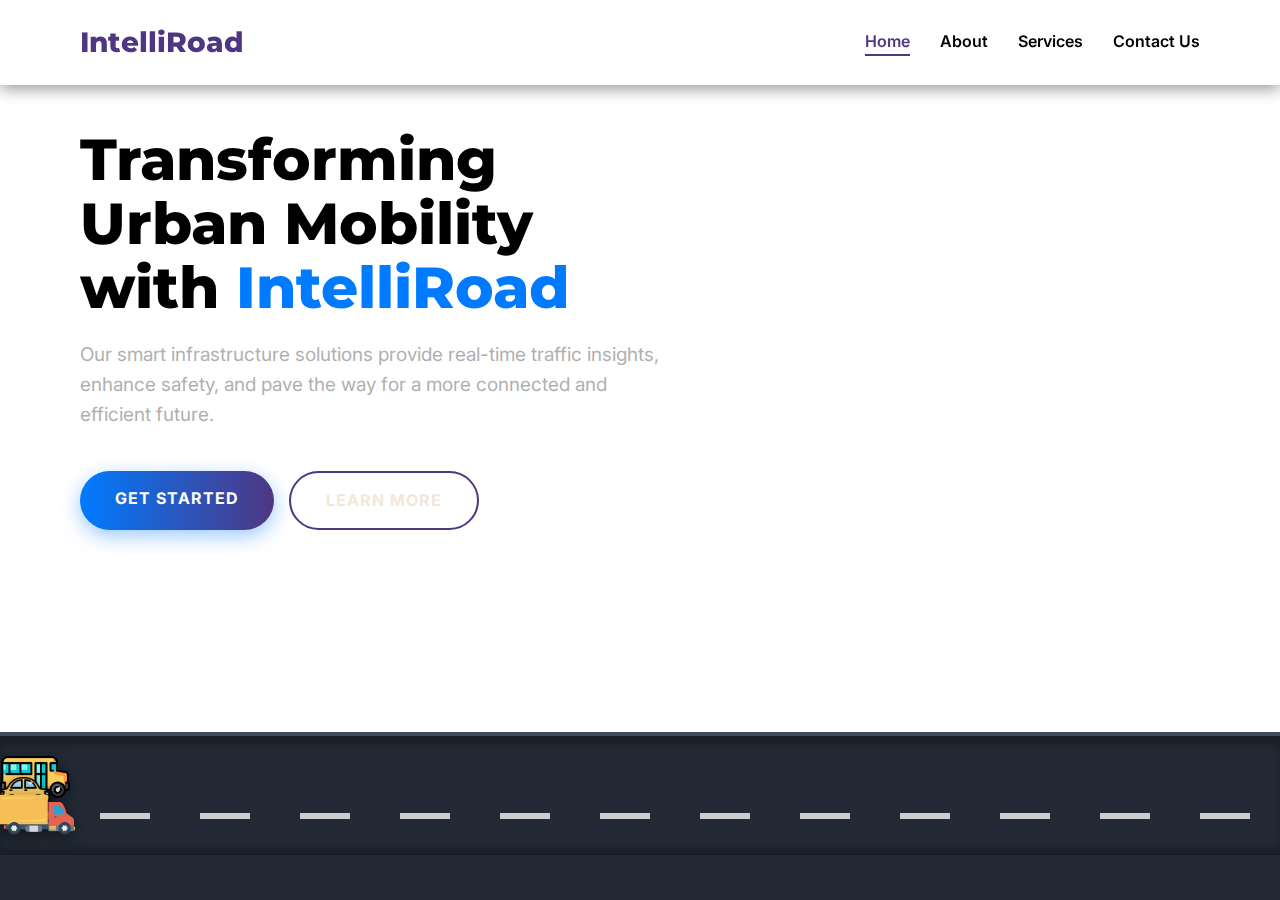
<file: index.html>
<!DOCTYPE html>
<html lang="en">
<head>
  <meta charset="UTF-8">
  <meta name="viewport" content="width=device-width, initial-scale=1.0">
  <title>IntelliRoad</title>
  
  <!-- Google Fonts -->
  <link rel="preconnect" href="https://fonts.googleapis.com">
  <link rel="preconnect" href="https://fonts.gstatic.com" crossorigin>
  <link href="https://fonts.googleapis.com/css2?family=Montserrat:wght@400;600;700;800&family=Inter:wght@400;600&display=swap" rel="stylesheet">

  <!-- External CSS -->
  <link rel="stylesheet" href="style.css">
</head>
<body>

  <!-- === Header === -->
  <header>
    <h1>IntelliRoad</h1>
    <nav>
      <a href="#home" class="active">Home</a>
      <a href="#about">About</a>
      <a href="#services">Services</a>
      <a href="contact.html">Contact Us</a>
    </nav>
  </header>

  <!-- === Main Content === -->
  <main id="main-content">
      
    <!-- Home Section -->
    <section id="home" class="page-section active">
      <div class="hero-text">
        <h2>Transforming Urban Mobility with <span>IntelliRoad</span></h2>
        <p>Our smart infrastructure solutions provide real-time traffic insights, enhance safety, and pave the way for a more connected and efficient future.</p>
        <div class="btn-group">
          <a href="selection.html" class="btn btn-primary">Get Started</a>
          <a href="learn-more.html" class="btn btn-secondary">Learn More</a>
        </div>
      </div>
    </section>
    
    <!-- Road Animation -->
    <div class="road" id="main-road">
      <div class="lane"></div>
      <div id="traffic-container"></div>
    </div>

<!-- About Section -->
<section id="about" class="page-section">
  <div class="content-card">
    <h3>About IntelliRoad</h3>
    <p>
      <strong>IntelliRoad</strong> is a cutting-edge AI + IoT solution designed to improve road safety and
      urban mobility. It uses low-cost sensors, Raspberry Pi devices, and deep learning algorithms
      to monitor both <strong>road conditions</strong> and <strong>driver behavior</strong> in real-time.
    </p>
    <p>
      The system automatically detects <strong>potholes, road damages, rash driving, overspeeding,
      and unsafe overtaking</strong>. Captured data is transmitted through 4G connectivity to a 
      cloud-based dashboard, where authorities can visualize events on interactive maps 
      and take timely actions.
    </p>
    <p>
      By combining AI, IoT, and cloud analytics, IntelliRoad empowers municipalities to:
    </p>
    <ul>
      <li>Enhance road safety by detecting hazards early.</li>
      <li>Enable proactive road repairs and infrastructure planning.</li>
      <li>Reduce congestion and environmental impact.</li>
      <li>Move towards <strong>smarter, safer, and sustainable cities</strong>.</li>
    </ul>
    <p>
      With IntelliRoad, the goal is to create a unified smart traffic management system that saves lives,
      reduces accidents, and improves the quality of urban transportation.
    </p>
  </div>
</section>


<!-- Services Section -->
<section id="services" class="page-section">
  <div class="content-card">
    <h3>Our Core Services</h3>
    <p>
      IntelliRoad provides a unified AI + IoT solution to make roads safer and smarter. 
      Our platform integrates hardware, software, and analytics to deliver real-time insights 
      for authorities and citizens. Here’s what we offer:
    </p>

    <p><strong>1. Road Damage Detection</strong>:  
      Using computer vision and deep learning models like <strong>YOLO</strong>, IntelliRoad 
      identifies potholes and road surface damage in real time, enabling municipalities to 
      take proactive maintenance actions.
    </p>

    <p><strong>2. Driver Behavior Monitoring</strong>:  
      IntelliRoad detects <strong>rash driving, overspeeding, and unsafe overtaking</strong> by 
      analyzing vehicle speed and movement patterns through GPS and accelerometer data.
    </p>

    <p><strong>3. Real-Time Cloud Dashboard</strong>:  
      A centralized, cloud-based dashboard provides interactive maps and analytics 
      built with <strong>Leaflet.js</strong> and <strong>Plotly</strong>, helping authorities track 
      incidents with timestamps for better decision-making.
    </p>

    <p><strong>4. Smart Traffic Insights</strong>:  
      By combining AI detection and IoT data, IntelliRoad supports smart city initiatives 
      through actionable insights, traffic violation alerts, and sustainable urban planning.
    </p>

    <p><strong>5. Scalable Smart City Integration</strong>:  
      Designed to be <strong>scalable and cost-effective</strong>, IntelliRoad can be deployed 
      across multiple regions, making it ideal for modernizing city infrastructure.
    </p>
  </div>
</section>


  </main>

  <!-- === JavaScript === -->
<script>
  document.addEventListener('DOMContentLoaded', () => {
    const navLinks = document.querySelectorAll('header nav a');
    const pageSections = document.querySelectorAll('.page-section');
    const roadElement = document.getElementById('main-road');
    const trafficContainer = document.getElementById('traffic-container');

    let vehicleInterval = null; // store interval ID for vehicles

    const vehicleTypes = [
      { class: 'car', img: 'images/car.png' },
      { class: 'bus', img: 'images/bus.png' },
      { class: 'bike', img: 'images/bike.png' },
      { class: 'truck', img: 'images/truck.png' },
      { class: 'car', img: 'images/car2.png' }
    ];

    /** Create a single vehicle */
    function createVehicle() {
      if (!roadElement || roadElement.style.display === 'none') return;

      const vehicle = document.createElement('div');
      const vehicleData = vehicleTypes[Math.floor(Math.random() * vehicleTypes.length)];
      vehicle.classList.add('vehicle', vehicleData.class);
      vehicle.innerHTML = `<img src="${vehicleData.img}" alt="${vehicleData.class}">`;

      const duration = Math.random() * 8 + 6; // random speed
      const delay = Math.random() * -10;
      const bottomPos = Math.random() * 50 + 40;

      vehicle.style.animationDuration = `${duration}s`;
      vehicle.style.animationDelay = `${delay}s`;
      vehicle.style.bottom = `${bottomPos}px`;

      trafficContainer.appendChild(vehicle);

      // Remove vehicle after animation ends
      vehicle.addEventListener('animationend', () => vehicle.remove());
    }

    /** Start generating vehicles */
    function startTraffic() {
      if (vehicleInterval) return; // already running
      vehicleInterval = setInterval(createVehicle, 4000);

      // create some initial vehicles instantly
      for (let i = 0; i < 5; i++) createVehicle();
    }

    /** Stop generating vehicles and clear all from DOM */
    function stopTraffic() {
      clearInterval(vehicleInterval);
      vehicleInterval = null;
      trafficContainer.innerHTML = ''; // clear existing vehicles
    }

    /** Navigation Logic */
    const navigateTo = (hash) => {
      pageSections.forEach(section => section.classList.remove('active'));
      navLinks.forEach(link => link.classList.remove('active'));

      const targetSection = document.querySelector(hash);
      if (targetSection) {
        targetSection.classList.add('active');
        const activeLink = document.querySelector(`header nav a[href="${hash}"]`);
        if (activeLink) activeLink.classList.add('active');

        if (hash === '#home') {
          roadElement.style.display = 'block';
          startTraffic(); // start creating vehicles
        } else {
          roadElement.style.display = 'none';
          stopTraffic(); // stop vehicle generation
        }

        window.scrollTo({ top: 0, behavior: 'smooth' });
      }
    };

    // Initial page load
    const initialHash = window.location.hash || '#home';
    navigateTo(initialHash);

    // Handle nav clicks
    navLinks.forEach(link => {
      link.addEventListener('click', (e) => {
        e.preventDefault();
        const hash = link.getAttribute('href');
        window.location.hash = hash;
        navigateTo(hash);
      });
    });

    // Handle manual hash changes
    window.addEventListener('hashchange', () => {
      navigateTo(window.location.hash);
    });
  });
</script>
   <!-- Footer -->
<footer class="site-footer">
  <div class="scrolling-text">
    <span>This project is currently under development.</span>
  </div>
</footer>
</body>
</html>
</file>
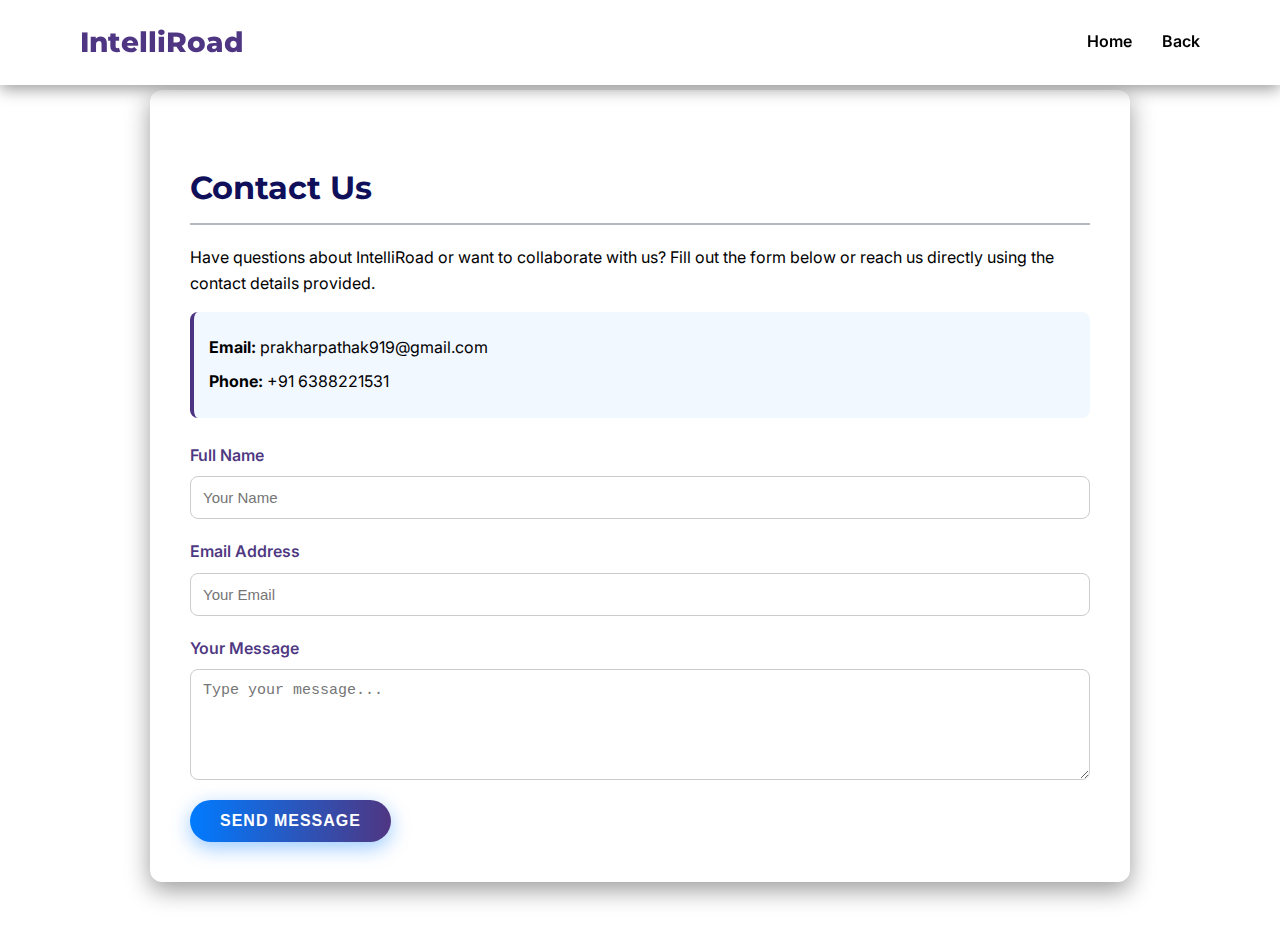
<file: contact.html>
<!DOCTYPE html>
<html lang="en">
<head>
  <meta charset="UTF-8">
  <meta name="viewport" content="width=device-width, initial-scale=1.0">
  <title>Contact Us - IntelliRoad</title>

  <!-- Fonts & CSS -->
  <link rel="preconnect" href="https://fonts.googleapis.com">
  <link rel="preconnect" href="https://fonts.gstatic.com" crossorigin>
  <link href="https://fonts.googleapis.com/css2?family=Montserrat:wght@400;600;700;800&family=Inter:wght@400;600&display=swap" rel="stylesheet">
  <link rel="stylesheet" href="style.css">
</head>
<body>

  <!-- === Header === -->
  <header>
    <h1>IntelliRoad</h1>
    <nav>
      <a href="index.html#home">Home</a>
      <a href="index.html">Back</a>
    </nav>
  </header>

  <!-- === Contact Section === -->
  <main class="page-section active">
    <div class="content-card">
      <h3>Contact Us</h3>
      <p>
        Have questions about IntelliRoad or want to collaborate with us?  
        Fill out the form below or reach us directly using the contact details provided.
      </p>

      <!-- Contact Info -->
      <div class="contact-info">
        <p><strong>Email:</strong> prakharpathak919@gmail.com</p>
        <p><strong>Phone:</strong> +91 6388221531</p>
        </p>
      </div>

      <!-- Contact Form -->
      <form class="contact-form" action="#" method="POST">
        <div class="form-group">
          <label for="name">Full Name</label>
          <input type="text" id="name" name="name" placeholder="Your Name" required>
        </div>

        <div class="form-group">
          <label for="email">Email Address</label>
          <input type="email" id="email" name="email" placeholder="Your Email" required>
        </div>

        <div class="form-group">
          <label for="message">Your Message</label>
          <textarea id="message" name="message" rows="5" placeholder="Type your message..." required></textarea>
        </div>

        <button type="submit" class="btn btn-primary">Send Message</button>
      </form>
    </div>
  </main>

</body>
</html>
</file>
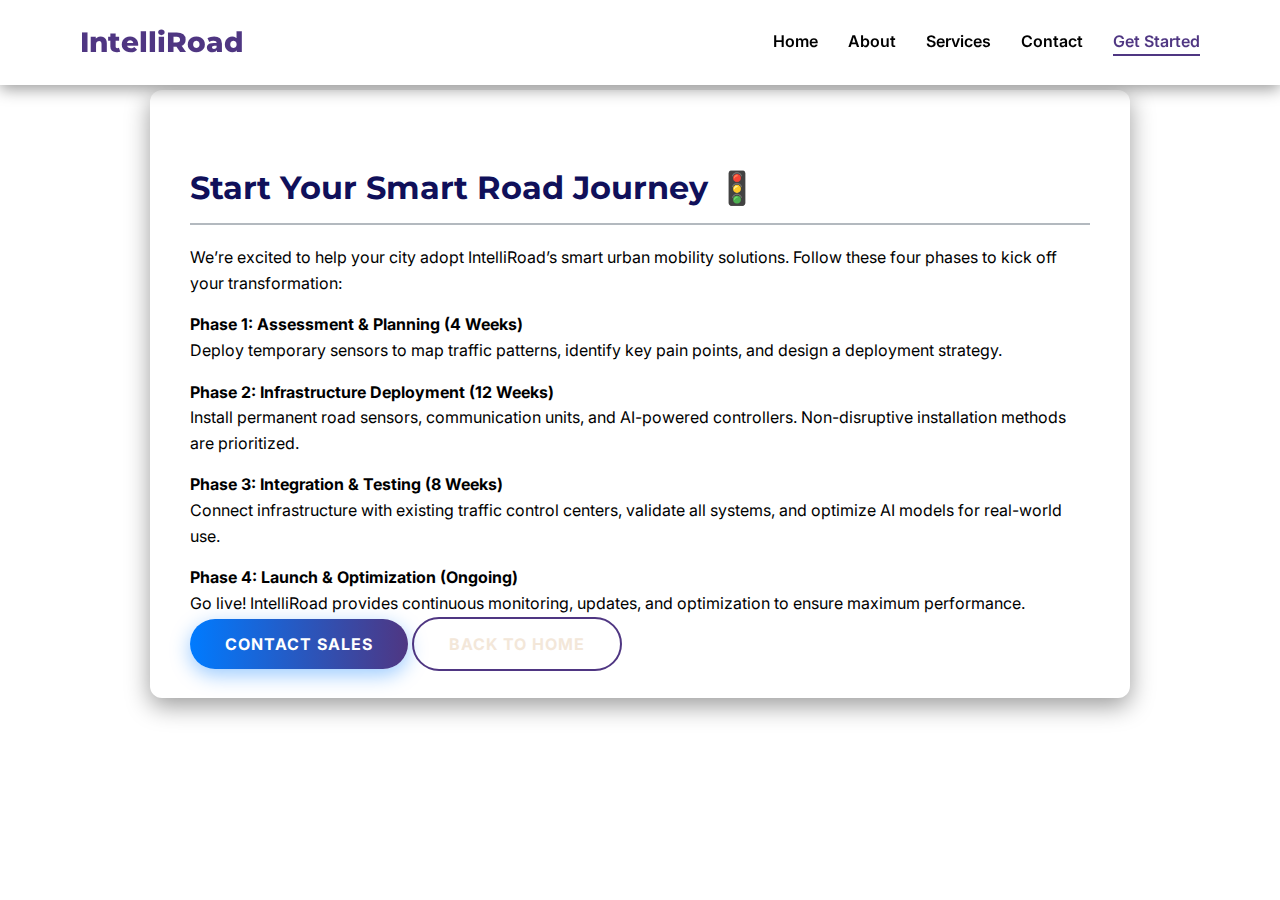
<file: get-started.html>
<!DOCTYPE html>
<html lang="en">
<head>
  <meta charset="UTF-8">
  <meta name="viewport" content="width=device-width, initial-scale=1.0">
  <title>Get Started - IntelliRoad</title>
  
  <!-- Fonts & CSS -->
  <link rel="preconnect" href="https://fonts.googleapis.com">
  <link rel="preconnect" href="https://fonts.gstatic.com" crossorigin>
  <link href="https://fonts.googleapis.com/css2?family=Montserrat:wght@400;600;700;800&family=Inter:wght@400;600&display=swap" rel="stylesheet">
  <link rel="stylesheet" href="style.css">
</head>
<body>

  <!-- === Header === -->
  <header>
    <h1>IntelliRoad</h1>
    <nav>
      <a href="index.html#home">Home</a>
      <a href="index.html#about">About</a>
      <a href="index.html#services">Services</a>
      <a href="index.html#contact">Contact</a>
      <a href="get-started.html" class="active">Get Started</a>
    </nav>
  </header>

  <!-- === Get Started Section === -->
  <main class="page-section active">
    <div class="content-card">
      <h3>Start Your Smart Road Journey 🚦</h3>
      <p>We’re excited to help your city adopt IntelliRoad’s smart urban mobility solutions. Follow these four phases to kick off your transformation:</p>

      <p><strong>Phase 1: Assessment & Planning (4 Weeks)</strong><br>
      Deploy temporary sensors to map traffic patterns, identify key pain points, and design a deployment strategy.</p>

      <p><strong>Phase 2: Infrastructure Deployment (12 Weeks)</strong><br>
      Install permanent road sensors, communication units, and AI-powered controllers. Non-disruptive installation methods are prioritized.</p>

      <p><strong>Phase 3: Integration & Testing (8 Weeks)</strong><br>
      Connect infrastructure with existing traffic control centers, validate all systems, and optimize AI models for real-world use.</p>

      <p><strong>Phase 4: Launch & Optimization (Ongoing)</strong><br>
      Go live! IntelliRoad provides continuous monitoring, updates, and optimization to ensure maximum performance.</p>

      <a href="index.html#contact" class="btn btn-primary">Contact Sales</a>
      <a href="index.html" class="btn btn-secondary">Back to Home</a>
    </div>
  </main>

</body>
</html>
</file>
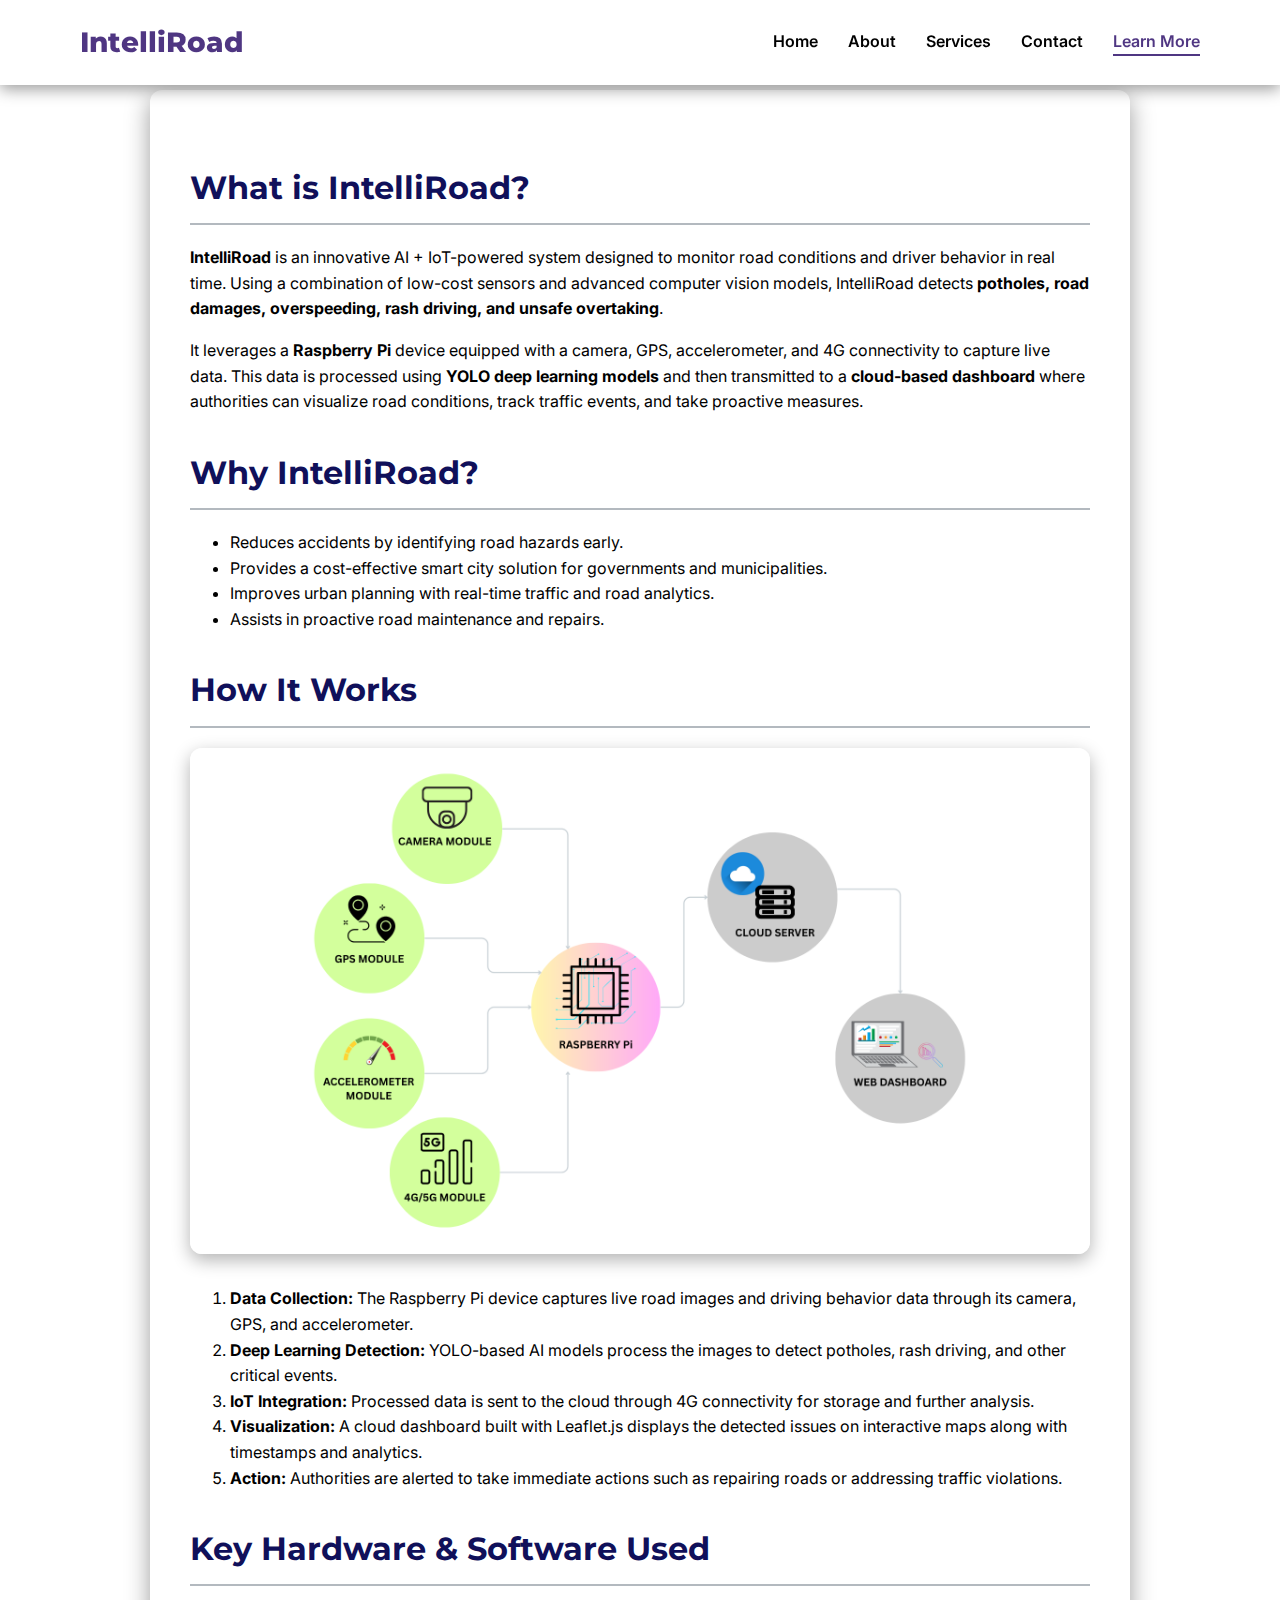
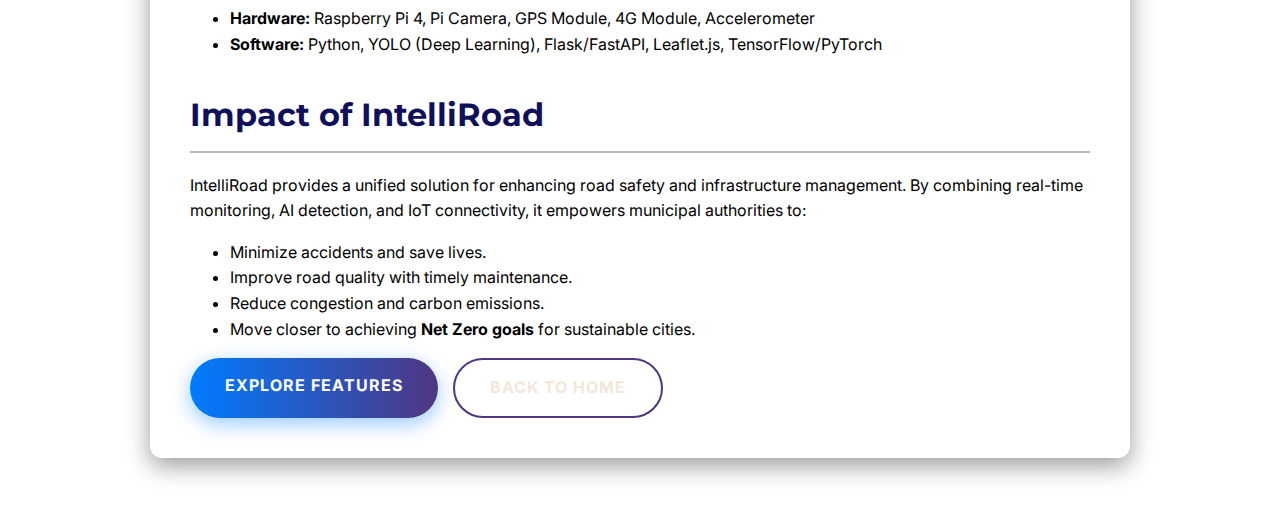
<file: learn-more.html>
<!DOCTYPE html>
<html lang="en">
<head>
  <meta charset="UTF-8">
  <meta name="viewport" content="width=device-width, initial-scale=1.0">
  <title>About IntelliRoad</title>

  <!-- Fonts & CSS -->
  <link rel="preconnect" href="https://fonts.googleapis.com">
  <link rel="preconnect" href="https://fonts.gstatic.com" crossorigin>
  <link href="https://fonts.googleapis.com/css2?family=Montserrat:wght@400;600;700;800&family=Inter:wght@400;600&display=swap" rel="stylesheet">
  <link rel="stylesheet" href="style.css">
</head>
<body>

  <!-- === Header === -->
  <header>
    <h1>IntelliRoad</h1>
    <nav>
      <a href="index.html#home">Home</a>
      <a href="index.html#about">About</a>
      <a href="index.html#services">Services</a>
      <a href="index.html#contact">Contact</a>
      <a href="intelliroad-info.html" class="active">Learn More</a>
    </nav>
  </header>

  <!-- === Main Section === -->
  <main class="page-section active">
    <div class="content-card">
      <div class="image-container">
      <!--  <img src="images/intelliroad-banner.jpg" alt="IntelliRoad AI IoT System" class="learn-more-img">-->
      </div>

      <h3>What is IntelliRoad?</h3>
      <p>
        <strong>IntelliRoad</strong> is an innovative AI + IoT-powered system designed to monitor road conditions
        and driver behavior in real time. Using a combination of low-cost sensors and advanced
        computer vision models, IntelliRoad detects <strong>potholes, road damages, overspeeding,
        rash driving, and unsafe overtaking</strong>.
      </p>
      <p>
        It leverages a <strong>Raspberry Pi</strong> device equipped with a camera, GPS, accelerometer,
        and 4G connectivity to capture live data. This data is processed using <strong>YOLO deep
        learning models</strong> and then transmitted to a <strong>cloud-based dashboard</strong> where authorities
        can visualize road conditions, track traffic events, and take proactive measures.
      </p>

      <h3>Why IntelliRoad?</h3>
      <ul>
        <li>Reduces accidents by identifying road hazards early.</li>
        <li>Provides a cost-effective smart city solution for governments and municipalities.</li>
        <li>Improves urban planning with real-time traffic and road analytics.</li>
        <li>Assists in proactive road maintenance and repairs.</li>
      </ul>

      <h3>How It Works</h3>
      <div class="image-container">
        <img src="images/GPS MODULE.png" alt="System Architecture" class="learn-more-img">
      </div>
      <ol>
        <li><strong>Data Collection:</strong> The Raspberry Pi device captures live road images and
            driving behavior data through its camera, GPS, and accelerometer.</li>
        <li><strong>Deep Learning Detection:</strong> YOLO-based AI models process the images to detect
            potholes, rash driving, and other critical events.</li>
        <li><strong>IoT Integration:</strong> Processed data is sent to the cloud through 4G connectivity
            for storage and further analysis.</li>
        <li><strong>Visualization:</strong> A cloud dashboard built with Leaflet.js displays the detected
            issues on interactive maps along with timestamps and analytics.</li>
        <li><strong>Action:</strong> Authorities are alerted to take immediate actions such as
            repairing roads or addressing traffic violations.</li>
      </ol>

      <h3>Key Hardware & Software Used</h3>
      <ul>
        <li><strong>Hardware:</strong> Raspberry Pi 4, Pi Camera, GPS Module, 4G Module, Accelerometer</li>
        <li><strong>Software:</strong> Python, YOLO (Deep Learning), Flask/FastAPI, Leaflet.js, TensorFlow/PyTorch</li>
      </ul>

      <h3>Impact of IntelliRoad</h3>
      <p>
        IntelliRoad provides a unified solution for enhancing road safety and infrastructure
        management. By combining real-time monitoring, AI detection, and IoT connectivity,
        it empowers municipal authorities to:
      </p>
      <ul>
        <li>Minimize accidents and save lives.</li>
        <li>Improve road quality with timely maintenance.</li>
        <li>Reduce congestion and carbon emissions.</li>
        <li>Move closer to achieving <strong>Net Zero goals</strong> for sustainable cities.</li>
      </ul>

      <div class="btn-group">
        <a href="index.html#services" class="btn btn-primary">Explore Features</a>
        <a href="index.html" class="btn btn-secondary">Back to Home</a>
      </div>
    </div>
  </main>

</body>
</html>
</file>
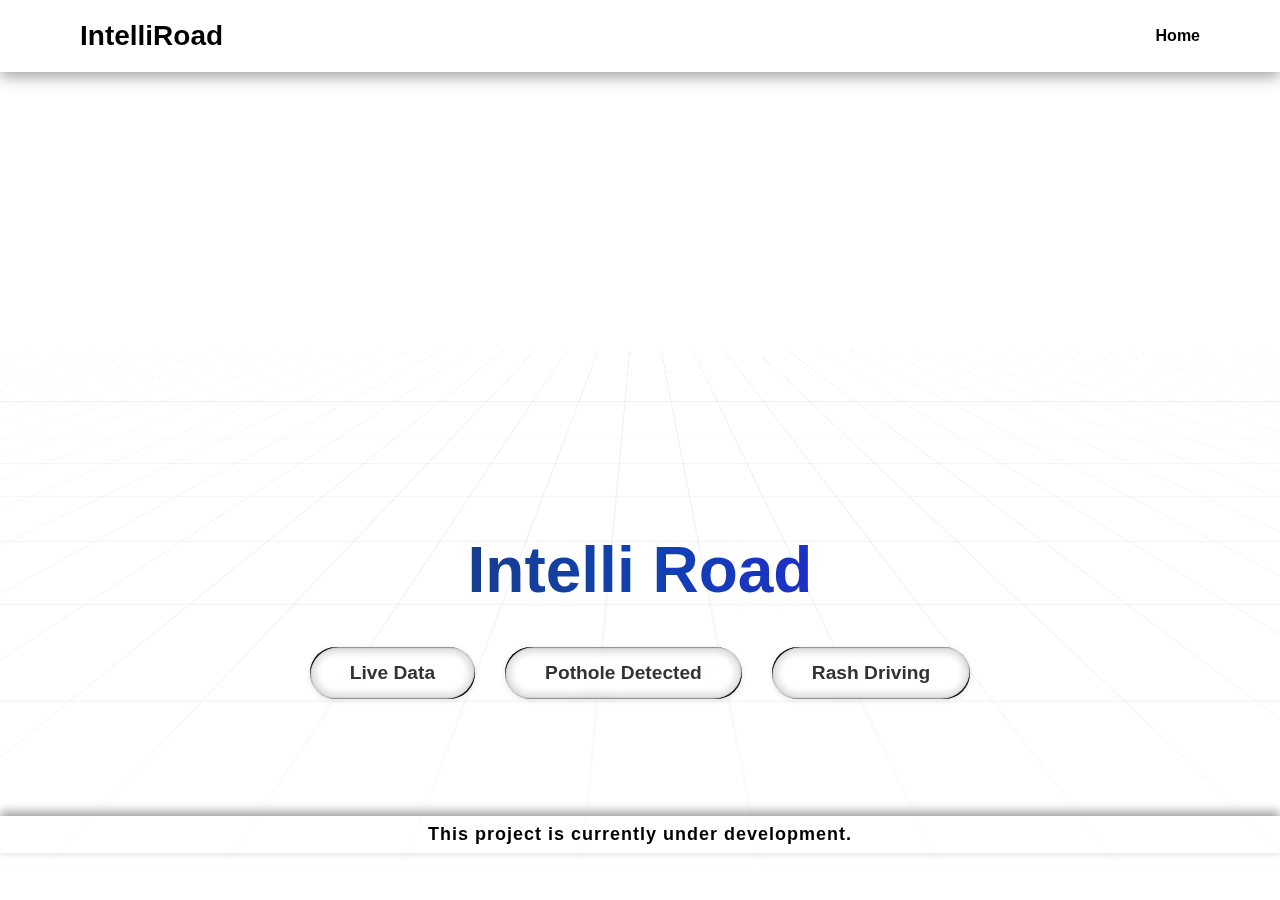
<file: selection.html>
<!DOCTYPE html>
<html lang="en">
<head>
  <meta charset="UTF-8" />
  <meta name="viewport" content="width=device-width, initial-scale=1.0" />
  <title>Retro Grid with Buttons</title>
  <link rel="stylesheet" href="style1.css" />
</head>
<body>
  <div class="retro-grid-container">
    <!-- Grid Background -->
    <div class="retro-grid" style="--grid-angle: 65deg">
      <div class="grid-rotated">
        <div class="grid-pattern"></div>
      </div>
      <div class="bg-gradient"></div>
    </div>
    <header>
    <h1>IntelliRoad</h1>
    <nav>
      <a href="index.html" class="active">Home</a>
    </nav>
  </header>
    <!-- Center Content -->
    <div class="center-content">
      <h1 class="retro-text">Intelli Road</h1>

      <!-- Buttons Wrapper -->
      <div class="buttons-wrapper">
        <!-- Liquid Glass Button -->
        <a href="https://intelli-road.web.app/"><button  class="liquid-button">Live Data</button></a>

      <div class="buttons-wrapper">
        <!-- Liquid Glass Button -->
        <a href="https://intelli-road.web.app/pothole.html"><button class="liquid-button">Pothole Detected</button></a>
       
       <div class="buttons-wrapper">
        <!-- Liquid Glass Button -->
        <a href="rashdriving.html"><button class="liquid-button">Rash Driving</button></a>

        <!-- Metal Button 
        <button class="metal-button">Metal Button</button>-->
      </div>
    </div>
  </div>

  <!-- SVG Filter for Liquid Glass Effect -->
  <svg class="hidden">
    <defs>
      <filter id="liquid-glass-filter" x="0%" y="0%" width="100%" height="100%" color-interpolation-filters="sRGB">
        <feTurbulence type="fractalNoise" baseFrequency="0.05 0.05" numOctaves="1" seed="1" result="turbulence" />
        <feGaussianBlur in="turbulence" stdDeviation="2" result="blurredNoise" />
        <feDisplacementMap
          in="SourceGraphic"
          in2="blurredNoise"
          scale="70"
          xChannelSelector="R"
          yChannelSelector="B"
          result="displaced"
        />
        <feGaussianBlur in="displaced" stdDeviation="4" result="finalBlur" />
        <feComposite in="finalBlur" in2="finalBlur" operator="over" />
      </filter>
    </defs>
  </svg>

<!-- Footer -->
<footer class="site-footer">
  <div class="scrolling-text">
    <span>This project is currently under development.</span>
  </div>
</footer>
</body>
</html>
</file>
<file: style.css>
:root {
  --bg-color: #ffffff;
  --text-color: #000000;
  --primary-color: #007bff;
  --secondary-color: #ffffff;
  --accent-color: #2f126cd8;
  --gradient: linear-gradient(90deg, var(--primary-color), var(--accent-color));
  --road-color: #232a35;
}

body {
  margin: 0;
  font-family: 'Inter', sans-serif;
  background: var(--bg-color);
  color: var(--text-color);
  overflow-x: hidden;
  line-height: 1.6;
}

/* === Header and Navbar === */
header {
  display: flex;
  justify-content: space-between;
  align-items: center;
  padding: 20px 80px;
  background: rgb(255, 255, 255);
  backdrop-filter: blur(8px);
  position: fixed;
  width: 100%;
  top: 0;
  left: 0;
  z-index: 1000;
  box-sizing: border-box;
  box-shadow: 0 4px 15px rgba(0, 0, 0, 0.4);
}

header h1 {
  font-family: 'Montserrat', sans-serif;
  font-size: 28px;
  color: var(--accent-color);
  font-weight: 800;
  margin: 0;
}

nav {
  display: flex;
  gap: 30px;
}

nav a {
  text-decoration: none;
  color: var(--text-color);
  font-weight: 600;
  font-size: 16px;
  border-bottom: 2px solid transparent;
  transition: color 0.3s ease, border-bottom 0.3s ease;
}

nav a:hover, nav a.active {
  color: var(--accent-color);
  border-bottom: 2px solid var(--accent-color);
}

/* === Page Sections === */
.page-section {
  min-height: 50vh;
  padding: 80px 80px 40px;
  display: none;
  animation: fadeIn 0.5s ease-out;
}

.page-section.active {
  display: block;
}

@keyframes fadeIn {
  from { opacity: 0; transform: translateY(10px); }
  to { opacity: 1; transform: translateY(0); }
}

.content-card {
  max-width: 900px;
  margin: 10px auto;
  padding: 40px;
  background: var(--secondary-color);
  border-radius: 12px;
  box-shadow: 0 8px 25px rgba(0, 0, 0, 0.391);
}

.content-card h3 {
  font-family: 'Montserrat', sans-serif;
  font-size: 32px;
  color: #10105a;
  border-bottom: 2px solid rgba(3, 23, 43, 0.3);
  padding-bottom: 10px;
  margin-bottom: 20px;
}

/* === Hero Section === */
#home.page-section {
  display: flex;
  align-items: center;
  justify-content: space-between;
  position: relative;
}

.hero-text {
  max-width: 600px;
  z-index: 10;
}

.hero-text h2 {
  font-family: 'Montserrat', sans-serif;
  font-size: 58px;
  font-weight: 800;
  margin-bottom: 20px;
  color: var(--text-color);
  line-height: 1.1;
}

.hero-text h2 span {
  color: var(--primary-color);
}

.hero-text p {
  font-size: 19px;
  margin-bottom: 40px;
  color: #b0b0b0;
}

/* === Buttons === */
.btn-group {
  display: flex;
  gap: 15px;
}

.btn {
  padding: 15px 35px;
  border-radius: 50px;
  border: none;
  font-size: 16px;
  font-weight: 700;
  cursor: pointer;
  transition: all 0.3s ease;
  text-transform: uppercase;
  letter-spacing: 1px;
  text-decoration: none;
}

.btn-primary {
  background: var(--gradient);
  color: #fff;
  box-shadow: 0 6px 20px rgba(0, 123, 255, 0.4);
}

.btn-primary:hover {
  transform: translateY(-3px) scale(1.02);
  box-shadow: 0 8px 25px rgba(0, 123, 255, 0.6);
}

.btn-secondary {
  background: transparent;
  border: 2px solid var(--accent-color);
  color: #f3e7d9;
}

.btn-secondary:hover {
  background: var(--accent-color);
  color: var(--bg-color);
}

/* === Road & Vehicles === */
.road {
  position: absolute;
  bottom: 0;
  left: 0;
  width: 100%;
  height: 160px;
  background: var(--road-color);
  border-top: 4px solid #3c495e;
  border-bottom: 4px solid #3c495e;
  box-shadow: inset 0 8px 10px rgba(0, 0, 0, 0.3);
  z-index: 0;
  overflow: hidden;
}

.lane {
  position: absolute;
  top: 50%;
  left: 0;
  width: 100%;
  height: 6px;
  background: repeating-linear-gradient(
    to right,
    #f5f5f5 0px,
    #f5f5f5 50px,
    transparent 50px,
    transparent 100px
  );
  transform: translateY(-50%);
  opacity: 0.8;
}

.vehicle {
  position: absolute;
  height: 60px;
  animation: move linear infinite;
  filter: drop-shadow(0 4px 8px rgba(0,0,0,0.4));
}

.vehicle img {
  height: 100%;
}

.vehicle.car { height: 50px; }
.vehicle.bus { height: 70px; }
.vehicle.truck { height: 75px; }
.vehicle.bike { height: 45px; }

@keyframes move {
  from { left: -200px; }
  to { left: 110%; }
}

/* === Responsive === */
@media (max-width: 768px) {
  header {
    padding: 15px 20px;
    flex-direction: column;
    gap: 10px;
  }
  nav { gap: 15px; font-size: 14px; }
  .page-section { padding: 150px 20px 40px; }
  #home.page-section { flex-direction: column; text-align: center; }
  .hero-text h2 { font-size: 36px; }
  .btn-group { flex-direction: column; width: 100%; align-items: center; }
  .btn { width: 80%; padding: 12px 20px; }
  .road { height: 120px; }
}


/* === Learn More Image Section === */
.image-container {
  text-align: center;
  margin-bottom: 25px;
}

.learn-more-img {
  max-width: 100%;
  height: auto;
  border-radius: 12px;
  box-shadow: 0 6px 18px rgba(0, 0, 0, 0.3);
  transition: transform 0.3s ease, box-shadow 0.3s ease;
}

.learn-more-img:hover {
  transform: scale(1.05);
  box-shadow: 0 8px 25px rgba(0, 0, 0, 0.4);
}

/* === Contact Page Styles === */
.contact-info {
  margin-bottom: 25px;
  padding: 15px;
  background: rgba(0, 123, 255, 0.05);
  border-left: 4px solid var(--accent-color);
  border-radius: 8px;
}

.contact-info p {
  margin: 8px 0;
  font-size: 16px;
  color: var(--text-color);
}

.contact-form {
  display: flex;
  flex-direction: column;
  gap: 20px;
}

.form-group {
  display: flex;
  flex-direction: column;
}

.form-group label {
  font-weight: 600;
  margin-bottom: 8px;
  color: var(--accent-color);
}

.form-group input,
.form-group textarea {
  padding: 12px;
  border: 1px solid #ccc;
  border-radius: 8px;
  font-size: 15px;
  transition: border 0.3s ease;
}

.form-group input:focus,
.form-group textarea:focus {
  outline: none;
  border-color: var(--primary-color);
}

.contact-form button {
  align-self: flex-start;
  padding: 12px 30px;
}

/* Mobile Responsive */
@media (max-width: 768px) {
  .contact-info {
    font-size: 14px;
  }
  .form-group input,
  .form-group textarea {
    font-size: 14px;
  }
}

/* === Footer Styles === */
.site-footer {
  position: fixed;
  bottom: 0;
  left: 0;
  width: 100%;
  background: var(--road-color);
  color: #fff;
  font-size: 16px;
  padding: 8px 0;
  overflow: hidden;
  z-index: 1000;
  box-shadow: 0 -4px 10px rgba(0, 0, 0, 0.4);
}

.scrolling-text {
  white-space: nowrap;
  display: inline-block;
  animation: scroll-left 12s linear infinite;
  padding-left: 100%; /* start outside the screen */
}

.scrolling-text span {
  padding-left: 20px;
  font-weight: bold;
  letter-spacing: 1px;
  color: #f4d03f; /* yellow highlight */
}

/* Keyframes for smooth scrolling */
@keyframes scroll-left {
  0% {
    transform: translateX(0%);
  }
  100% {
    transform: translateX(-100%);
  }
}
/* === Footer Styles === */
.site-footer {
  position: fixed;
  bottom: 0;
  left: 0;
  width: 100%;
  background: var(--road-color);
  text-align: center;
  padding: 8px 0;
  overflow: hidden;
  z-index: 1000;
  box-shadow: 0 -4px 10px rgba(0, 0, 0, 0.4);
}

.scrolling-text {
  display: inline-block;
  white-space: nowrap;
  animation: scroll-left 12s linear infinite;
  font-size: 18px;
  font-weight: bold;
  letter-spacing: 1px;
}

/* Smooth left scrolling */
@keyframes scroll-left {
  0% {
    transform: translateX(1%);
  }
  100% {
    transform: translateX(-100%);
  }
}

/* === Color Changing Text Animation === */
.scrolling-text span {
  animation: colorChange 0.5s infinite alternate;
}

@keyframes colorChange {
  0%   { color: #FFD700; }   /* Gold */
  25%  { color: #00BFFF; }   /* Deep Sky Blue */
  50%  { color: #32CD32; }   /* Lime Green */
  75%  { color: #FF4500; }   /* Orange Red */
  100% { color: #FFD700; }   /* Back to Gold */
}
</file>
<file: style1.css>
/* -------------------- */
/* Base Reset           */
/* -------------------- */
* {
  margin: 0;
  padding: 0;
  box-sizing: border-box;
}

body {
  background: #fff;
  height: 100vh;
  display: flex;
  justify-content: center;
  align-items: center;
  overflow: hidden;
  font-family: 'Poppins', sans-serif;
}

/* -------------------- */
/* Main Container       */
/* -------------------- */
.retro-grid-container {
  position: relative;
  width: 100%;
  height: 100%;
}

/* -------------------- */
/* Retro Grid Background*/
/* -------------------- */
.retro-grid {
  pointer-events: none;
  position: absolute;
  inset: 0;
  overflow: hidden;
  opacity: 0.6;
  perspective: 450px;
  --grid-angle: 55deg;
}

.grid-rotated {
  position: absolute;
  inset: 0;
  transform: rotateX(var(--grid-angle));
}

.grid-pattern {
  background-repeat: repeat;
  background-size: 60px 60px;
  height: 300vh;
  width: 600vw;
  margin-left: -50%;
  transform-origin: 100% 0 0;
  background-image: linear-gradient(
      to right,
      rgba(0, 0, 0, 0.2) 1px,
      transparent 0
    ),
    linear-gradient(to bottom, rgba(0, 0, 0, 0.2) 1px, transparent 0);
  animation: gridMove 15s linear infinite;
}

.bg-gradient {
  position: absolute;
  inset: 0;
  background: linear-gradient(to top, white, transparent 90%);
  z-index: 1;
}

/* -------------------- */
/* Center Content       */
/* -------------------- */
.center-content {
  position: relative;
  z-index: 2;
  top: 77%;
  transform: translateY(-50%);
  text-align: center;
}

.retro-text {
  font-size: 4rem;
  font-weight: 700;
  margin-bottom: 40px;
  text-align: center;
  background: linear-gradient(90deg, #020007d0, #0f42b0, #4400ff);
  -webkit-background-clip: text;
  -webkit-text-fill-color: transparent;
  animation: textGlow 3s ease-in-out infinite alternate;
}

.buttons-wrapper {
  display: flex;
  justify-content: center;
  gap: 30px;
  flex-wrap: wrap;
}

/* -------------------- */
/* Liquid Glass Button  */
/* -------------------- */
.liquid-button {
  position: relative;
  font-size: 1.2rem;
  font-weight: bold;
  padding: 15px 40px;
  border-radius: 50px;
  background: rgba(255, 255, 255, 0.15);
  color: #333;
  cursor: pointer;
  border: none;
  backdrop-filter: url("#liquid-glass-filter");
  box-shadow:
    0 0 6px rgba(0, 0, 0, 0.03),
    0 2px 6px rgba(0, 0, 0, 0.08),
    inset 3px 3px 0.5px -3px rgba(0, 0, 0, 0.9),
    inset -3px -3px 0.5px -3px rgba(0, 0, 0, 0.85),
    inset 1px 1px 1px -0.5px rgba(0, 0, 0, 0.6),
    inset -1px -1px 1px -0.5px rgba(0, 0, 0, 0.6),
    inset 0 0 6px 6px rgba(0, 0, 0, 0.12),
    inset 0 0 2px 2px rgba(0, 0, 0, 0.06),
    0 0 12px rgba(255, 255, 255, 0.15);
  transition: all 0.3s ease;
}

.liquid-button:hover {
  transform: scale(1.05);
}

.liquid-button:active {
  transform: scale(0.98);
}

/* -------------------- */
/* Metal Button         */
/* -------------------- */
.metal-button {
  position: relative;
  padding: 14px 40px;
  font-size: 1.2rem;
  font-weight: bold;
  border-radius: 8px;
  color: #fff;
  background: linear-gradient(to bottom, #b9b9b9, #969696);
  border: none;
  cursor: pointer;
  text-shadow: 0 -1px 0 rgba(80, 80, 80, 1);

  /* Metallic depth */
  box-shadow:
    inset 0 1px 0 rgba(255, 255, 255, 0.4),
    0 4px 12px rgba(0, 0, 0, 0.12),
    0 3px 8px rgba(0, 0, 0, 0.08);

  transition: all 0.25s cubic-bezier(0.1, 0.4, 0.2, 1);
}

.metal-button:hover {
  filter: brightness(1.05);
  transform: translateY(-1px);
}

.metal-button:active {
  transform: translateY(2px) scale(0.98);
  box-shadow:
    inset 0 2px 4px rgba(0, 0, 0, 0.2),
    0 1px 2px rgba(0, 0, 0, 0.15);
}

/* -------------------- */
/* Animations           */
/* -------------------- */
@keyframes gridMove {
  0% {
    transform: translateY(-50%);
  }
  100% {
    transform: translateY(0);
  }
}

@keyframes textGlow {
  0% {
    filter: drop-shadow(0 0 5px rgba(255, 0, 128, 0.7));
  }
  100% {
    filter: drop-shadow(0 0 15px rgba(255, 140, 0, 1));
  }
}

/* === Header and Navbar === */
header {
  display: flex;
  justify-content: space-between;
  align-items: center;
  padding: 20px 80px;
  background: rgba(255, 255, 255, 0);
  backdrop-filter: blur(8px);
  position: fixed;
  width: 100%;
  top: 0;
  left: 0;
  z-index: 1000;
  box-sizing: border-box;
  box-shadow: 0 4px 15px rgba(0, 0, 0, 0.4);
}

header h1 {
  font-family: 'Montserrat', sans-serif;
  font-size: 28px;
  color: var(--accent-color);
  font-weight: 800;
  margin: 0;
}

nav {
  display: flex;
  gap: 30px;
}

nav a {
  text-decoration: none;
  color: var(--text-color);
  font-weight: 600;
  font-size: 16px;
  border-bottom: 2px solid transparent;
  transition: color 0.3s ease, border-bottom 0.3s ease;
}

nav a:hover, nav a.active {
  color: var(--accent-color);
  border-bottom: 2px solid var(--accent-color);
}


/* === Footer Styles === */
.site-footer {
  position: fixed;
  bottom: 0;
  left: 0;
  width: 100%;
  background: var(--road-color);
  text-align: center;
  padding: 8px 0;
  overflow: hidden;
  z-index: 1000;
  box-shadow: 0 -4px 10px rgba(0, 0, 0, 0.4);
}

.scrolling-text {
  display: inline-block;
  white-space: nowrap;
  animation: scroll-left 5s linear infinite;
  font-size: 18px;
  font-weight: bold;
  letter-spacing: 1px;
}

/* Smooth left scrolling */
@keyframes scroll-left {
  0% {
    transform: translateX(100%);
  }
  100% {
    transform: translateX(-100%);
  }
}

/* === Color Changing Text Animation === */
.scrolling-text span {
  animation: colorChange 2s infinite alternate;
}

@keyframes colorChange {
  0%   { color: #FFD700; }   /* Gold */
  25%  { color: #00BFFF; }   /* Deep Sky Blue */
  50%  { color: #32CD32; }   /* Lime Green */
  75%  { color: #FF4500; }   /* Orange Red */
  100% { color: #FFD700; }   /* Back to Gold */
}
</file>
